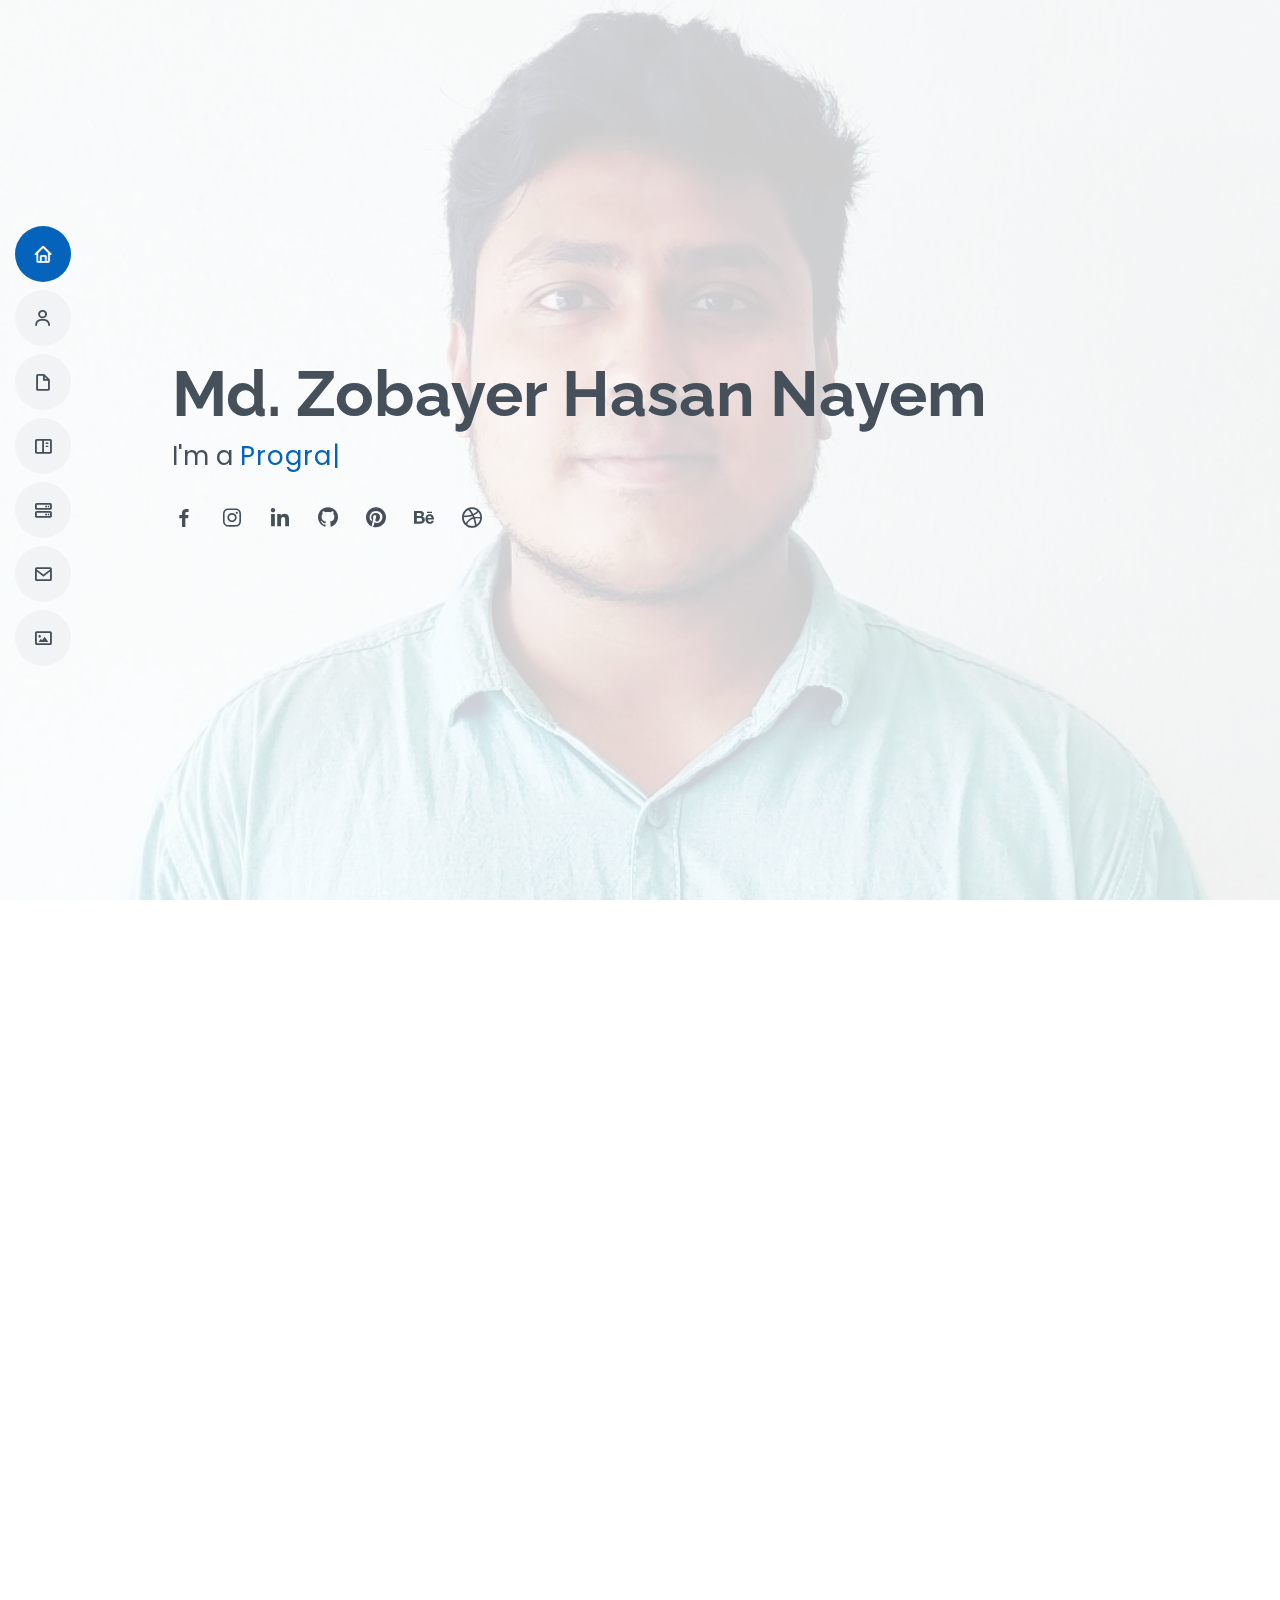
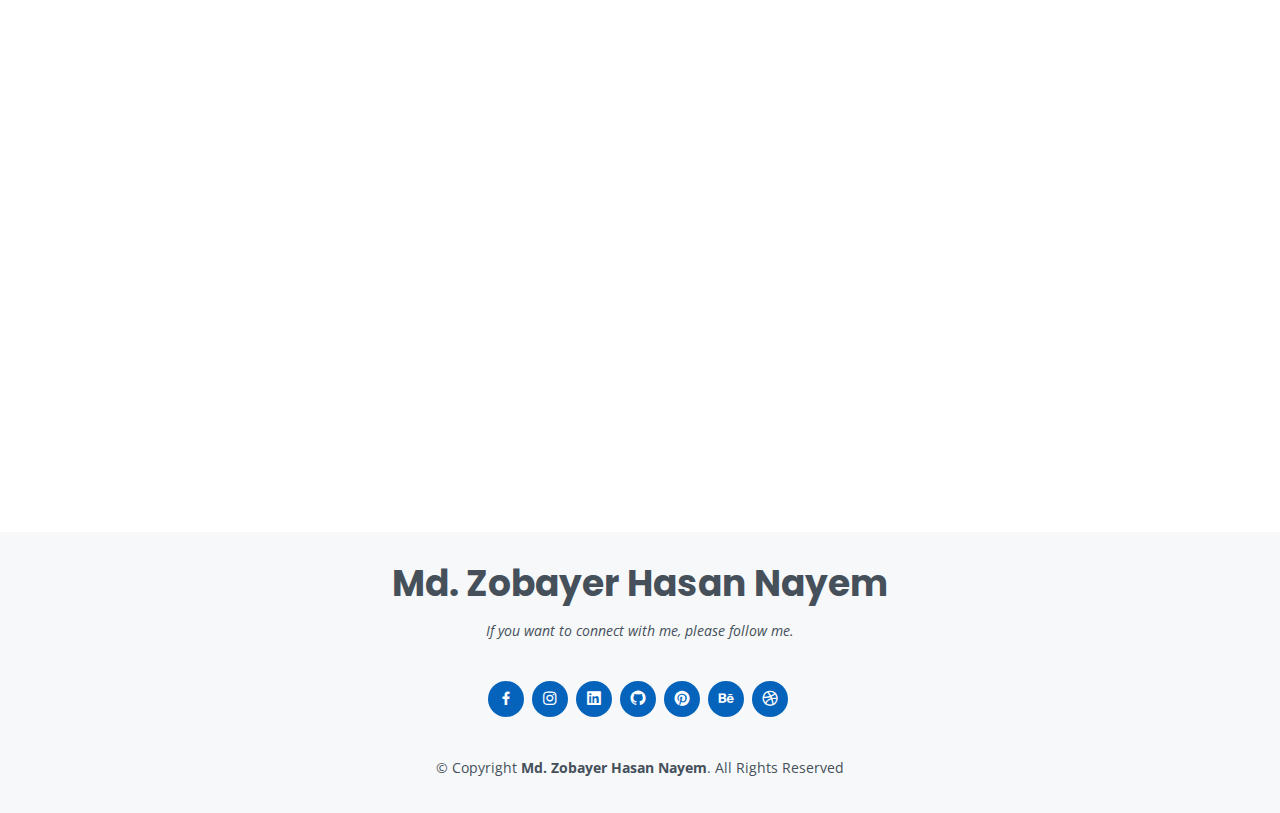
<file: index.html>
<!DOCTYPE html>
<html lang="en">

<head>
  <meta charset="utf-8">
  <meta content="width=device-width, initial-scale=1.0" name="viewport">

  <title>Md. Zobayer Dev</title>
  <meta content="" name="description">
  <meta content="" name="keywords">

  <!-- Favicons -->
  <link href="assets/img/hero-bg.jpg" rel="icon">
  <link href="assets/img/hero-bg.jpg" rel="apple-touch-icon">

  <!-- Google Fonts -->
  <link href="https://fonts.googleapis.com/css?family=Open+Sans:300,300i,400,400i,600,600i,700,700i|Raleway:300,300i,400,400i,500,500i,600,600i,700,700i|Poppins:300,300i,400,400i,500,500i,600,600i,700,700i" rel="stylesheet">

  <!-- Vendor CSS Files -->
  <link href="assets/vendor/aos/aos.css" rel="stylesheet">
  <link href="assets/vendor/bootstrap/css/bootstrap.min.css" rel="stylesheet">
  <link href="assets/vendor/bootstrap-icons/bootstrap-icons.css" rel="stylesheet">
  <link href="assets/vendor/boxicons/css/boxicons.min.css" rel="stylesheet">
  <link href="assets/vendor/glightbox/css/glightbox.min.css" rel="stylesheet">
  <link href="assets/vendor/swiper/swiper-bundle.min.css" rel="stylesheet">

  <!-- Template Main CSS File -->
  <link href="assets/css/style.css" rel="stylesheet">

</head>

<body>

  <!-- ======= Mobile nav toggle button ======= -->
  <!-- <button type="button" class="mobile-nav-toggle d-xl-none"><i class="bi bi-list mobile-nav-toggle"></i></button> -->
  <i class="bi bi-list mobile-nav-toggle d-xl-none"></i>
  <!-- ======= Header ======= -->
  <header id="header" class="d-flex flex-column justify-content-center">

    <nav id="navbar" class="navbar nav-menu">
      <ul>
        <li><a href="#hero" class="nav-link scrollto active"><i class="bx bx-home"></i> <span>Home</span></a></li>
        <li><a href="#about" class="nav-link scrollto"><i class="bx bx-user"></i> <span>About</span></a></li>
        <li><a href="#resume" class="nav-link scrollto"><i class="bx bx-file-blank"></i> <span>Resume</span></a></li>
        <li><a href="#portfolio" class="nav-link scrollto"><i class="bx bx-book-content"></i> <span>Portfolio</span></a></li>
        <li><a href="#services" class="nav-link scrollto"><i class="bx bx-server"></i> <span>Services</span></a></li>
        <li><a href="#contact" class="nav-link scrollto"><i class="bx bx-envelope"></i> <span>Contact</span></a></li>
        <li><a href="gallery.html" class="nav-link scrollto" target="_blank"><i class="bx bx-image"></i> <span>Gallery</span></a></li>
      </ul>
    </nav><!-- .nav-menu -->

  </header><!-- End Header -->

  <!-- ======= Hero Section ======= -->
  <section id="hero" class="d-flex flex-column justify-content-center">
    <div class="container" data-aos="zoom-in" data-aos-delay="100">
      <h1>Md. Zobayer Hasan Nayem</h1>
      <p>I'm a <span class="typed" data-typed-items="Programmer, Developer"></span></p>
      <div class="social-links">
       
        <a href="https://www.facebook.com/zobayerdev" target="_blank" class="facebook"><i class="bx bxl-facebook"></i></a>
        <a href="https://www.instagram.com/zobayerdev/" target="_blank" class="instagram"><i class="bx bxl-instagram"></i></a>
        <a href="https://www.linkedin.com/in/zobayerdev/" target="_blank" class="linkedin"><i class="bx bxl-linkedin"></i></a>
        <a href="https://github.com/zobayerdev" target="_blank" class="github"><i class="bx bxl-github"></i></a>
        <a href="https://www.pinterest.com/zobayerdev/" target="_blank" class="pinterest"><i class="bx bxl-pinterest"></i></a>
        <a href="https://www.behance.net/zobayerdev" target="_blank" class="behance"><i class="bx bxl-behance"></i></a>
        <a href="https://dribbble.com/zobayerdev" target="_blank" class="dribbble"><i class="bx bxl-dribbble"></i></a>
      </div>
    </div>
  </section><!-- End Hero -->

  <main id="main">

    <!-- ======= About Section ======= -->
    <section id="about" class="about">
      <div class="container" data-aos="fade-up">

        <div class="section-title">
          <h2>About</h2>
          <p>I am Md. Zobayer Hasan Nayem is currently studying Computer Science and Technology at Bangladesh University Business and
          Technology.</p>
        </div>

        <div class="row">
          <div class="col-lg-4">
            <img src="assets/img/nayem.jpg" class="img-fluid" alt="">
          </div>
          <div class="col-lg-8 pt-4 pt-lg-0 content">
            <h3>Software Engineer &amp; Developer.</h3>
            <p class="fst-italic">
            
            </p>
            <div class="row">
              <div class="col-lg-6">
                <ul>
                  <li><i class="bi bi-chevron-right"></i> <strong>Birthday:</strong> <span>20 January 2002</span></li>
                  <li><i class="bi bi-chevron-right"></i> <strong>Website:</strong> <span>www.trodev.com</span></li>
                  <li><i class="bi bi-chevron-right"></i> <strong>Phone:</strong> <span>(+88)01615257555 &amp; 01925671797</span></li>
                  <li><i class="bi bi-chevron-right"></i> <strong>City:</strong> <span>Tongi, Gazipur, Bangladesh</span></li>
                </ul>
              </div>
              <div class="col-lg-6">
                <ul>
                  <li><i class="bi bi-chevron-right"></i> <strong>Age:</strong> <span>22</span></li>
                  <li><i class="bi bi-chevron-right"></i> <strong>Degree:</strong> <span>BSc in Computer Scinece And Engineering </span></li>
                  <li><i class="bi bi-chevron-right"></i> <strong>Email:</strong> <span>zobayer.dev@gmail.com</span></li>
                  <li><i class="bi bi-chevron-right"></i> <strong>Freelance:</strong> <span>Available</span></li>
                </ul>
              </div>
            </div>
            <p>
              As a student of life sciences, my ambition is to set my mark as an innovative Computer
              Programmer through the incorporation of my own creativity, innovative ideas, skills
              and personal traits based on my achieved knowledge, effort and education.
            </p>
          </div>
        </div>

      </div>
    </section><!-- End About Section -->

    <!-- ======= Facts Section ======= -->
    <section id="facts" class="facts">
      <div class="container" data-aos="fade-up">

        <div class="section-title">
          <h2>Facts</h2>
          <p>Below are all the projects I have done. You can see how many clients I have.</p>
        </div>

        <div class="row">

          <div class="col-lg-3 col-md-6">
            <div class="count-box">
              <i class="bi bi-emoji-smile"></i>
              <span data-purecounter-start="0" data-purecounter-end="15" data-purecounter-duration="1" class="purecounter"></span>
              <p>Happy Clients</p>
            </div>
          </div>

          <div class="col-lg-3 col-md-6 mt-5 mt-md-0">
            <div class="count-box">
              <i class="bi bi-journal-richtext"></i>
              <span data-purecounter-start="0" data-purecounter-end="15" data-purecounter-duration="1" class="purecounter"></span>
              <p>Projects</p>
            </div>
          </div>

          <div class="col-lg-3 col-md-6 mt-5 mt-lg-0">
            <div class="count-box">
              <i class="bi bi-headset"></i>
              <span data-purecounter-start="0" data-purecounter-end="1463" data-purecounter-duration="1" class="purecounter"></span>
              <p>Hours Of Support</p>
            </div>
          </div>

          <div class="col-lg-3 col-md-6 mt-5 mt-lg-0">
            <div class="count-box">
              <i class="bi bi-award"></i>
              <span data-purecounter-start="0" data-purecounter-end="5" data-purecounter-duration="1" class="purecounter"></span>
              <p>Awards</p>
            </div>
          </div>

        </div>

      </div>
    </section><!-- End Facts Section -->

    <!-- ======= Skills Section ======= -->
    <section id="skills" class="skills section-bg">
      <div class="container" data-aos="fade-up">

        <div class="section-title">
          <h2>Skills</h2>
          <p>I'm working on what I've learned by the programming language. This is the language which I use on the projects.</p>
        </div>

        <div class="row skills-content">

          <div class="col-lg-6">

            <div class="progress">
              <span class="skill">C <i class="val">100%</i></span>
              <div class="progress-bar-wrap">
                <div class="progress-bar" role="progressbar" aria-valuenow="100" aria-valuemin="0" aria-valuemax="100"></div>
              </div>
            </div>

            <div class="progress">
              <span class="skill">C# <i class="val">80%</i></span>
              <div class="progress-bar-wrap">
              <div class="progress-bar" role="progressbar" aria-valuenow="80" aria-valuemin="0" aria-valuemax="100"></div>
              </div>
              </div>

            <div class="progress">
              <span class="skill">Java <i class="val">85%</i></span>
              <div class="progress-bar-wrap">
                <div class="progress-bar" role="progressbar" aria-valuenow="85" aria-valuemin="0" aria-valuemax="100"></div>
              </div>
            </div>

            <div class="progress">
              <span class="skill">Dart <i class="val">65%</i></span>
              <div class="progress-bar-wrap">
                <div class="progress-bar" role="progressbar" aria-valuenow="65" aria-valuemin="0" aria-valuemax="100"></div>
              </div>
            </div>

          </div>

          <div class="col-lg-6">

            <div class="progress">
              <span class="skill">C++ <i class="val">90%</i></span>
              <div class="progress-bar-wrap">
                <div class="progress-bar" role="progressbar" aria-valuenow="80" aria-valuemin="0" aria-valuemax="100"></div>
              </div>
            </div>

            <div class="progress">
              <span class="skill">Laravel <i class="val">50%</i></span>
              <div class="progress-bar-wrap">
                <div class="progress-bar" role="progressbar" aria-valuenow="50" aria-valuemin="0" aria-valuemax="100"></div>
              </div>
            </div>

            <div class="progress">
              <span class="skill">Photoshop <i class="val">90%</i></span>
              <div class="progress-bar-wrap">
                <div class="progress-bar" role="progressbar" aria-valuenow="95" aria-valuemin="0" aria-valuemax="100"></div>
              </div>
            </div>

            <div class="progress">
              <span class="skill">Illustrator <i class="val">90%</i></span>
              <div class="progress-bar-wrap">
              <div class="progress-bar" role="progressbar" aria-valuenow="90" aria-valuemin="0" aria-valuemax="100"></div>
              </div>
            </div>

          </div>

        </div>

      </div>
    </section><!-- End Skills Section -->

    <!-- ======= Resume Section ======= -->
    <section id="resume" class="resume">
      <div class="container" data-aos="fade-up">

        <div class="section-title">
          <h2>Resume</h2>
          <p>I have studied from many places in my educational life, Currently now I am studying in Dhaka.</p>
        </div>

        <div class="row">
          <div class="col-lg-6">
            <h3 class="resume-title">Sumary</h3>
            <div class="resume-item pb-0">
              <h4>Md. Zobayer Hasan Nayem</h4>
              <p><em>I am Md. Zobayer Hasan Nayem is currently studying Computer Science and Technology at Bangladesh University Business and
              Technology. I started an IT firm besides studying.I work with various apps and software. I work on software and apps of
              different companies.</em></p>
              <ul>
                <li>My office information</li>
                <li>Dattapara, House-Building, Tongi, Gazipur-1712, Bangladesh./li>
                <li>(+88) 01615257555</li>
                <li>zobayer.hp3@gmail.com</li>
                <li>zobayer.dev@gmail.com</li>
              </ul>
            </div>

            <h3 class="resume-title">Education</h3>
            <div class="resume-item">
              <h4>Becholor of Computer Science and Engineering</h4>
              <h5>2020 - Present</h5>
              <p><em>Bangladesh University of Business and Technology, Rupnagar, Mirpur-02, Bangladesh</em></p>
              <p>I am Md. Zobayer Hasan Nayem is currently studying Computer Science and Technology at Bangladesh University Business and
              Technology. I started an IT firm besides studying. It's name is Trodev.</p>
            </div>

            <div class="resume-item">
              <h4>Higher Secondery Certificate (HSC)</h4>
              <h5>2017 - 2019</h5>
              <p><em>Bangladesh Airforce Shaheen Collage Kurmitola, Dhaka Cantonment, Bangladesh</em></p>
              <p>I have completed my HSC from Bangladesh Air-Force Shaheen College Kurmitola, Dhaka Cantonment, Bangladesh.</p>
            </div>
            <div class="resume-item">
              <h4>Secondery School Certificate (SSC)</h4>
              <h5>2016 - 2017</h5>
              <p><em>Ispahani High School, Keranigonj, Dhaka, Bangladesh</em></p>
              <p>I have completed my SSC from Ispahani High School, Keranigonj, Dhaka, Bangladesh.</p>
            </div>
          </div>
          <div class="col-lg-6">
            <h3 class="resume-title">Professional Experience</h3>
            <div class="resume-item">
              <h4>Software Engineer of Trodev</h4>
              <h5>2020 - Present</h5>
              <p><em>I have had the opportunity to do many things in my study life. </em></p>
              <ul>
                <li>I worked in an IT firm from 2020-2021.</li>
                <li>I also had the opportunity to learn work on the Apps Development Project, run by Genex Software. </li>
                <li>I have the opportunity to work on various app development projects.</li>
                <li>I basically work on software and apps as per client's instructions and According to their needs.</li>
                <li>I also have experience working on group projects.</li>
              </ul>
            </div>
            <!-- <div class="resume-item">
              <h4>Graphic design specialist</h4>
              <h5>2017 - 2018</h5>
              <p><em>Stepping Stone Advertising, New York, NY</em></p>
              <ul>
                <li>Developed numerous marketing programs (logos, brochures,infographics, presentations, and advertisements).</li>
                <li>Managed up to 5 projects or tasks at a given time while under pressure</li>
                <li>Recommended and consulted with clients on the most appropriate graphic design</li>
                <li>Created 4+ design presentations and proposals a month for clients and account managers</li>
              </ul>
            </div> -->
          </div>
        </div>

      </div>
    </section><!-- End Resume Section -->

    <!-- ======= Portfolio Section ======= -->
    <section id="portfolio" class="portfolio section-bg">
      <div class="container" data-aos="fade-up">

        <div class="section-title">
          <h2>Portfolio</h2>
          <p>Here are the links to all the projects I have worked on. You can easily view and download them if you want. If you run
          into any problems using these apps or software, please let me know. Thanks.</p>
        </div>

        <div class="row">
          <div class="col-lg-12 d-flex justify-content-center" data-aos="fade-up" data-aos-delay="100">
            <ul id="portfolio-flters">
              <li data-filter="*" class="filter-active">All</li>
              <li data-filter=".filter-app">App</li>
              <li data-filter=".filter-card">Software</li>
              <li data-filter=".filter-web">Web</li>
            </ul>
          </div>
        </div>

        <div class="row portfolio-container" data-aos="fade-up" data-aos-delay="200">

          <div class="col-lg-4 col-md-6 portfolio-item filter-app">
            <div class="portfolio-wrap">
              <img src="assets/img/portfolio/ds.png" class="img-fluid" alt="https://play.google.com/store/apps/details?id=com.hpsoft.madrashauser">
              <div class="portfolio-info">
                <h4>দারুস সুন্নাহ</h4>
                <p>App</p>
                <div class="portfolio-links">
                  <a href="assets/img/portfolio/portfolio-1.jpg" data-gallery="portfolioGallery" class="portfolio-lightbox" title="App 1"><i class="bx bx-plus"></i></a>
                  <!-- <a href="portfolio-details _Copy.html" class="portfolio-details-lightbox" data-glightbox="type: external"
                    title="Portfolio Details"><i class="bx bx-link"></i></a> -->
                    <a href="https://play.google.com/store/apps/details?id=com.hpsoft.madrashauser" " class="github"><i class="bx bxl-play-store"></i></a>
                    
                </div>
              </div>
            </div>
          </div>

          <!-- ################################################################################### -->
          <!-- eita web er 3 no -->
          <div class="col-lg-4 col-md-6 portfolio-item filter-web">
            <div class="portfolio-wrap">
              <img src="assets/img/portfolio/software-3.png" class="img-fluid" alt="">
              <div class="portfolio-info">
                <h4>Web 3</h4>
                <p>Web</p>
                <div class="portfolio-links">
                  <a href="assets/img/portfolio/software-3.png" data-gallery="portfolioGallery" class="portfolio-lightbox" title="Web 3"><i class="bx bx-plus"></i></a>
                  <a href="https://play.google.com/store/apps/details?id=com.hpsoft.madrashauser" " class=" github"><i
                      class="bx bxl-play-store"></i></a>
                </div>
              </div>
            </div>
          </div>

          <!-- eita apps-2 er jonno -->
          <div class="col-lg-4 col-md-6 portfolio-item filter-app">
            <div class="portfolio-wrap">
              <img src="assets/img/portfolio/ahd.png" class="img-fluid" alt="https://play.google.com/store/apps/details?id=com.trodev.attaqwa">
              <div class="portfolio-info">
                <h4>Admission Help Desk</h4>
                <p>App</p>
                <div class="portfolio-links">
                  <a href="assets/img/portfolio/ahd.png" data-gallery="portfolioGallery" class="portfolio-lightbox" title="App 2"><i class="bx bx-plus"></i></a>
                  <a href="https://play.google.com/store/apps/details?id=com.trodev.attaqwa" " class=" github"><i class="bx bxl-play-store"></i></a>
                </div>
              </div>
            </div>
          </div>

          <div class="col-lg-4 col-md-6 portfolio-item filter-card">
            <div class="portfolio-wrap">
              <img src="assets/img/portfolio/software-2.png" class="img-fluid" alt="">
              <div class="portfolio-info">
                <h4>Blood Donation Management Software</h4>
                <p>Software</p>
                <div class="portfolio-links">
                  <a href="assets/img/portfolio/software-2.png" data-gallery="portfolioGallery" class="portfolio-lightbox" title="Card 2"><i class="bx bx-plus"></i></a>
                  <a href="https://github.com/zobayerdev/Blood-Donation-Management" " class=" github"><i
                      class="bx bxl-github"></i></a>
                </div>
              </div>
            </div>
          </div>

          <div class="col-lg-4 col-md-6 portfolio-item filter-web">
            <div class="portfolio-wrap">
              <img src="assets/img/portfolio/software-3.png" class="img-fluid" alt="">
              <div class="portfolio-info">
                <h4>Web 2</h4>
                <p>Web</p>
                <div class="portfolio-links">
                  <a href="assets/img/portfolio/software-3.png" data-gallery="portfolioGallery" class="portfolio-lightbox" title="Web 2"><i class="bx bx-plus"></i></a>
                  <a href="portfolio-details.html" class="portfolio-details-lightbox" data-glightbox="type: external" title="Portfolio Details"><i class="bx bx-link"></i></a>
                </div>
              </div>
            </div>
          </div>

          <div class="col-lg-4 col-md-6 portfolio-item filter-app">
            <div class="portfolio-wrap">
              <img src="assets/img/portfolio/app_3.png" class="img-fluid" alt="">
              <div class="portfolio-info">
                <h4>Madrasha AT Taqwa</h4>
                <p>App</p>
                <div class="portfolio-links">
                  <a href="assets/img/portfolio/app_3.png" data-gallery="portfolioGallery" class="portfolio-lightbox" title="App 3"><i class="bx bx-plus"></i></a>
                  <a href="https://play.google.com/store/apps/details?id=com.trodev.attaqwa" class="portfolio-details-lightbox" data-glightbox="type: external" title="Portfolio Details"><i class="bx bxl-play-store"></i></a>
                </div>
              </div>
            </div>
          </div>

          <div class="col-lg-4 col-md-6 portfolio-item filter-card">
            <div class="portfolio-wrap">
              <img src="assets/img/portfolio/software-1.png" class="img-fluid" alt="">
              <div class="portfolio-info">
                <h4>ATM Management System Software</h4>
                <p>Software</p>
                <div class="portfolio-links">
                  <a href="assets/img/portfolio/software-1.png" data-gallery="portfolioGallery" class="portfolio-lightbox" title="Card 1"><i class="bx bx-plus"></i></a>
                  <a href="https://github.com/zobayerdev/ATM_Management_System" class="portfolio-details-lightbox" data-glightbox="type: external" title="Portfolio Details"><i class="bx bxl-github"></i></a>
                </div>
              </div>
            </div>
          </div>

          <div class="col-lg-4 col-md-6 portfolio-item filter-card">
            <div class="portfolio-wrap">
              <img src="assets/img/portfolio/software-3.png" class="img-fluid" alt="">
              <div class="portfolio-info">
                <h4>Accounting Software</h4>
                <p>Software</p>
                <div class="portfolio-links">
                  <a href="assets/img/portfolio/software-3.png" data-gallery="portfolioGallery" class="portfolio-lightbox" title="Card 3"><i class="bx bx-plus"></i></a>
                  <a href="portfolio-details.html" class="portfolio-details-lightbox" data-glightbox="type: external" title="Portfolio Details"><i class="bx bx-link"></i></a>
                </div>
              </div>
            </div>
          </div>

          <div class="col-lg-4 col-md-6 portfolio-item filter-web">
            <div class="portfolio-wrap">
              <img src="assets/img/portfolio/software-3.png" class="img-fluid" alt="">
              <div class="portfolio-info">
                <h4>Web 3</h4>
                <p>Web</p>
                <div class="portfolio-links">
                  <a href="assets/img/portfolio/software-3.png" data-gallery="portfolioGallery" class="portfolio-lightbox" title="Web 3"><i class="bx bx-plus"></i></a>
                  <a href="portfolio-details.html" class="portfolio-details-lightbox" data-glightbox="type: external" title="Portfolio Details"><i class="bx bx-link"></i></a>
                </div>
              </div>
            </div>
          </div>

        </div>

      </div>
    </section><!-- End Portfolio Section -->

    <!-- ======= Services Section ======= -->
    <section id="services" class="services">
      <div class="container" data-aos="fade-up">

        <div class="section-title">
          <h2>My Service</h2>
          <p>I gave samples and descriptions of all the sectors in which I work.</p>
        </div>

        <div class="row">

          <div class="col-lg-4 col-md-6 d-flex align-items-stretch" data-aos="zoom-in" data-aos-delay="100">
            <div class="icon-box iconbox-blue">
              <div class="icon">
                <svg width="100" height="100" viewBox="0 0 600 600" xmlns="http://www.w3.org/2000/svg">
                  <path stroke="none" stroke-width="0" fill="#f5f5f5" d="M300,521.0016835830174C376.1290562159157,517.8887921683347,466.0731472004068,529.7835943286574,510.70327084640275,468.03025145048787C554.3714126377745,407.6079735673963,508.03601936045806,328.9844924480964,491.2728898941984,256.3432110539036C474.5976632858925,184.082847569629,479.9380746630129,96.60480741107993,416.23090153303,58.64404602377083C348.86323505073057,18.502131276798302,261.93793281208167,40.57373210992963,193.5410806939664,78.93577620505333C130.42746243093433,114.334589627462,98.30271207620316,179.96522072025542,76.75703585869454,249.04625023123273C51.97151888228291,328.5150500222984,13.704378332031375,421.85034740162234,66.52175969318436,486.19268352777647C119.04800174914682,550.1803526380478,217.28368757567262,524.383925680826,300,521.0016835830174"></path>
                </svg>
                <i class="bx bxl-android"></i>
              </div>
              <h4><a href="https://play.google.com/store/apps/dev?id=6580660399707616800">All Application</a></h4>
              <p>I am currently doing many types of projects in Android and I have a lot of clients whose projects I do. You can see my
              project in the workplace section. You can also see my works in the Google Play Store by clicking here.</p>
            </div>
          </div>

          <div class="col-lg-4 col-md-6 d-flex align-items-stretch mt-4 mt-md-0" data-aos="zoom-in" data-aos-delay="200">
            <div class="icon-box iconbox-orange ">
              <div class="icon">
                <svg width="100" height="100" viewBox="0 0 600 600" xmlns="http://www.w3.org/2000/svg">
                  <path stroke="none" stroke-width="0" fill="#f5f5f5" d="M300,582.0697525312426C382.5290701553225,586.8405444964366,449.9789794690241,525.3245884688669,502.5850820975895,461.55621195738473C556.606425686781,396.0723002908107,615.8543463187945,314.28637112970534,586.6730223649479,234.56875336149918C558.9533121215079,158.8439757836574,454.9685369536778,164.00468322053177,381.49747125262974,130.76875717737553C312.15926192815925,99.40240125094834,248.97055460311594,18.661163978235184,179.8680185752513,50.54337015887873C110.5421016452524,82.52863877960104,119.82277516462835,180.83849132639028,109.12597500060166,256.43424936330496C100.08760227029461,320.3096726198365,92.17705696193138,384.0621239912766,124.79988738764834,439.7174275375508C164.83382741302287,508.01625554203684,220.96474134820875,577.5009287672846,300,582.0697525312426"></path>
                </svg>
                <i class="bx bx-desktop"></i>
              </div>
              <h4><a href="https://github.com/zobayerdev/Banking_Management_System_Software" target="_blank">Software All</a></h4>
              <p>I am currently learning and doing software work. In a few days I will come up with different software. Which will be
              used by people in their daily work.</p>
            </div>
          </div>

          <div class="col-lg-4 col-md-6 d-flex align-items-stretch mt-4 mt-lg-0" data-aos="zoom-in" data-aos-delay="300">
            <div class="icon-box iconbox-pink">
              <div class="icon">
                <svg width="100" height="100" viewBox="0 0 600 600" xmlns="http://www.w3.org/2000/svg">
                  <path stroke="none" stroke-width="0" fill="#f5f5f5" d="M300,541.5067337569781C382.14930387511276,545.0595476570109,479.8736841581634,548.3450877840088,526.4010558755058,480.5488172755941C571.5218469581645,414.80211281144784,517.5187510058486,332.0715597781072,496.52539010469104,255.14436215662573C477.37192572678356,184.95920475031193,473.57363656557914,105.61284051026155,413.0603344069578,65.22779650032875C343.27470386102294,18.654635553484475,251.2091493199835,5.337323636656869,175.0934190732945,40.62881213300186C97.87086631185822,76.43348514350839,51.98124368387456,156.15599469081315,36.44837278890362,239.84606092416172C21.716077023791087,319.22268207091537,43.775223500013084,401.1760424656574,96.891909868211,461.97329694683043C147.22146801428983,519.5804099606455,223.5754009179313,538.201503339737,300,541.5067337569781"></path>
                </svg>
                <i class="bx bxl-github"></i>
              </div>
              <h4><a href="https://github.com/zobayerdev">GitHub</a></h4>
              <p>I have this kind of work that I do.If you want to see that you can see.</p>
            </div>
          </div>

          <div class="col-lg-4 col-md-6 d-flex align-items-stretch mt-4" data-aos="zoom-in" data-aos-delay="100">
            <div class="icon-box iconbox-yellow">
              <div class="icon">
                <svg width="100" height="100" viewBox="0 0 600 600" xmlns="http://www.w3.org/2000/svg">
                  <path stroke="none" stroke-width="0" fill="#f5f5f5" d="M300,503.46388370962813C374.79870501325706,506.71871716319447,464.8034551963731,527.1746412648533,510.4981551193396,467.86667711651364C555.9287308511215,408.9015244558933,512.6030010748507,327.5744911775523,490.211057578863,256.5855673507754C471.097692560561,195.9906835881958,447.69079081568157,138.11976852964426,395.19560036434837,102.3242989838813C329.3053358748298,57.3949838291264,248.02791733380457,8.279543830951368,175.87071277845988,42.242879143198664C103.41431057327972,76.34704239035025,93.79494320519305,170.9812938413882,81.28167332365135,250.07896920659033C70.17666984294237,320.27484674793965,64.84698225790005,396.69656628748305,111.28512138212992,450.4950937839243C156.20124167950087,502.5303643271138,231.32542653798444,500.4755392045468,300,503.46388370962813"></path>
                </svg>
                <i class="bx bx-edit"></i>
              </div>
              <h4><a href="https://dribbble.com/zobayerdev" target="_blank">UI/UX Design</a></h4>
              <p>I usually make design to make my project look beautiful. As a result, a beauty emerges inside the work.</p>
            </div>
          </div>

          <!-- <div class="col-lg-4 col-md-6 d-flex align-items-stretch mt-4" data-aos="zoom-in" data-aos-delay="200">
            <div class="icon-box iconbox-red">
              <div class="icon">
                <svg width="100" height="100" viewBox="0 0 600 600" xmlns="http://www.w3.org/2000/svg">
                  <path stroke="none" stroke-width="0" fill="#f5f5f5" d="M300,532.3542879108572C369.38199826031484,532.3153073249985,429.10787420159085,491.63046689027357,474.5244479745417,439.17860296908856C522.8885846962883,383.3225815378663,569.1668002868075,314.3205725914397,550.7432151929288,242.7694973846089C532.6665558377875,172.5657663291529,456.2379748765914,142.6223662098291,390.3689995646985,112.34683881706744C326.66090330228417,83.06452184765237,258.84405631176094,53.51806209861945,193.32584062364296,78.48882559362697C121.61183558270385,105.82097193414197,62.805066853699245,167.19869350419734,48.57481801355237,242.6138429142374C34.843463184063346,315.3850353017275,76.69343916112496,383.4422959591041,125.22947124332185,439.3748458443577C170.7312796277747,491.8107796887764,230.57421082200815,532.3932930995766,300,532.3542879108572"></path>
                </svg>
                <i class="bx bx-slideshow"></i>
              </div>
              <h4><a href="">Dele Cardo</a></h4>
              <p>Quis consequatur saepe eligendi voluptatem consequatur dolor consequuntur</p>
            </div>
          </div>

          <div class="col-lg-4 col-md-6 d-flex align-items-stretch mt-4" data-aos="zoom-in" data-aos-delay="300">
            <div class="icon-box iconbox-teal">
              <div class="icon">
                <svg width="100" height="100" viewBox="0 0 600 600" xmlns="http://www.w3.org/2000/svg">
                  <path stroke="none" stroke-width="0" fill="#f5f5f5" d="M300,566.797414625762C385.7384707136149,576.1784315230908,478.7894351017131,552.8928747891023,531.9192734346935,484.94944893311C584.6109503024035,417.5663521118492,582.489472248146,322.67544863468447,553.9536738515405,242.03673114598146C529.1557734026468,171.96086150256528,465.24506316201064,127.66468636344209,395.9583748389544,100.7403814666027C334.2173773831606,76.7482773500951,269.4350130405921,84.62216499799875,207.1952322260088,107.2889140133804C132.92018162631612,134.33871894543012,41.79353780512637,160.00259165414826,22.644507872594943,236.69541883565114C3.319112789854554,314.0945973066697,72.72355303640163,379.243833228382,124.04198916343866,440.3218312028393C172.9286146004772,498.5055451809895,224.45579914871206,558.5317968840102,300,566.797414625762"></path>
                </svg>
                <i class="bx bx-arch"></i>
              </div>
              <h4><a href="">Divera Don</a></h4>
              <p>Modi nostrum vel laborum. Porro fugit error sit minus sapiente sit aspernatur</p>
            </div>
          </div> -->

        </div>

      </div>
    </section><!-- End Services Section -->

    <!-- ======= Testimonials Section ======= -->
    <section id="testimonials" class="testimonials section-bg">
      <div class="container" data-aos="fade-up">

        <div class="section-title">
          <h2>Testimonials</h2>
        </div>

        <div class="testimonials-slider swiper" data-aos="fade-up" data-aos-delay="100">
          <div class="swiper-wrapper">
            <div class="swiper-slide">
              <div class="testimonial-item">
                <img src="assets/img/testimonials/sujon.jpg" class="testimonial-img" alt="">
                <h3>Al Imran Sujon</h3>
                <h4>Founder of Insoul-IT</h4>
                <p>
                  <i class="bx bxs-quote-alt-left quote-icon-left"></i>
                This developer has done the whole work of one of my projects very quickly.He is very nice and carefull man.
                  <i class="bx bxs-quote-alt-right quote-icon-right"></i>
                </p>
              </div>
            </div><!-- End testimonial item -->

            <div class="swiper-slide">
              <div class="testimonial-item">
                <img src="assets/img/testimonials/wadud_vai.png" class="testimonial-img" alt="">
                <h3>Wadud</h3>
                <h4>Project Manager of Genex Software Limited</h4>
                <p>
                  <i class="bx bxs-quote-alt-left quote-icon-left"></i>
                  This developer has done the whole work of one of my projects very quickly.
                  <i class="bx bxs-quote-alt-right quote-icon-right"></i>
                </p>
              </div>
            </div><!-- End testimonial item -->

            <div class="swiper-slide">
              <div class="testimonial-item">
                <img src="assets/img/testimonials/dstqm.jpg" class="testimonial-img" alt="">
                <h3>Abdullah</h3>
                <h4>Founder of Darus Sunnah Tahfijul Quran Madrasha</h4>
                <p>
                  <i class="bx bxs-quote-alt-left quote-icon-left"></i>
                  He made my madrasa apps. In a very short time he made me adapt the madrasa apps. As a result, I am able to do all the
                  work of my madrasa very easily.
                  <i class="bx bxs-quote-alt-right quote-icon-right"></i>
                </p>
              </div>
            </div><!-- End testimonial item -->

            <div class="swiper-slide">
              <div class="testimonial-item">
                <img src="assets/img/testimonials/taqwa.png" class="testimonial-img" alt="">
                <h3>Robiul Islam</h3>
                <h4>Founder of Jesi, Italia</h4>
                <p>
                  <i class="bx bxs-quote-alt-left quote-icon-left"></i>
                  He made apps to keep track of my madrasa and my business. In a very short time he adapted the madrasa apps to me. As a
                  result, I am able to do all the work of my madrasa very easily.
                  He also delivered my work in a very short time.
                  <i class="bx bxs-quote-alt-right quote-icon-right"></i>
                </p>
              </div>
            </div><!-- End testimonial item -->

          </div>
          <div class="swiper-pagination"></div>
        </div>

      </div>
    </section><!-- End Testimonials Section -->

    <!-- ======= Contact Section ======= -->
    <section id="contact" class="contact">
      <div class="container" data-aos="fade-up">

        <div class="section-title">
          <h2>Contact</h2>
        </div>

        <div class="row mt-1">

          <div class="col-lg-4">
            <div class="info">
              <div class="address">
                <i class="bi bi-geo-alt"></i>
                <h4>Location:</h4>
                <p>House no- 31/1, Level-4, Maizuddin Ahemed Road, Islampur, Dattopara-1712, Tongi(1230), Gazipur(1700), Tongi-Gazipur.</p>
              </div>

              <div class="email">
                <i class="bi bi-envelope"></i>
                <h4>Email:</h4>
                <p>zobayer.dev@gmail.com <br>zobayer.hp3@gmail.com</p>
              </div>

              <div class="phone">
                <i class="bi bi-phone"></i>
                <h4>Call:</h4>
                <p>(+88)01615257555<br>(+88)01925671797</p>
              </div>

            </div>
          </div>
        </div>

      </div>
    </section>

  </main><!-- End #main -->

  <!-- ======= Footer ======= -->
  <footer id="footer">
    <div class="container">
      <h3>Md. Zobayer Hasan Nayem</h3>
      <p>If you want to connect with me, please follow me.</p>
    
      <div class="social-links">
        <a href="https://www.facebook.com/zobayerdev" target="_blank" class="facebook"><i class="bx bxl-facebook"></i></a>
        <a href="https://www.instagram.com/zobayerdev/" target="_blank" class="instagram"><i class="bx bxl-instagram"></i></a>
        <a href="https://www.linkedin.com/in/zobayerdev/" target="_blank" class="google-plus"><i class="bx bxl-linkedin-square"></i></a>
        <a href="https://github.com/zobayerdev" target="_blank" class="linkedin"><i class="bx bxl-github"></i></a>
        <a href="https://www.pinterest.com/zobayerdev/" target="_blank" class="pinterest"><i class="bx bxl-pinterest"></i></a>
        <a href="https://www.behance.net/zobayerdev" target="_blank" class="behance"><i class="bx bxl-behance"></i></a>
        <a href="https://dribbble.com/zobayerdev" target="_blank" class="dribbble"><i class="bx bxl-dribbble"></i></a>
      </div>
      <div class="copyright">
        &copy; Copyright <strong><span>Md. Zobayer Hasan Nayem</span></strong>. All Rights Reserved
      </div>
      <div class="credits">
      </div>
    </div>
  </footer><!-- End Footer -->

  <div id="preloader"></div>
  <a href="#" class="back-to-top d-flex align-items-center justify-content-center"><i class="bi bi-arrow-up-short"></i></a>

  <!-- Vendor JS Files -->
  <script src="assets/vendor/purecounter/purecounter.js"></script>
  <script src="assets/vendor/aos/aos.js"></script>
  <script src="assets/vendor/bootstrap/js/bootstrap.bundle.min.js"></script>
  <script src="assets/vendor/glightbox/js/glightbox.min.js"></script>
  <script src="assets/vendor/isotope-layout/isotope.pkgd.min.js"></script>
  <script src="assets/vendor/swiper/swiper-bundle.min.js"></script>
  <script src="assets/vendor/typed.js/typed.min.js"></script>
  <script src="assets/vendor/waypoints/noframework.waypoints.js"></script>
  <script src="assets/vendor/php-email-form/validate.js"></script>

  <!-- Template Main JS File -->
  <script src="assets/js/main.js"></script>

</body>

</html>
</file>
<file: assets/css/style.css>
/**
* Template Name: MyResume - v4.7.0
* Template URL: https://bootstrapmade.com/free-html-bootstrap-template-my-resume/
* Author: BootstrapMade.com
* License: https://bootstrapmade.com/license/
*/

/*--------------------------------------------------------------
# General
--------------------------------------------------------------*/
body {
  font-family: "Open Sans", sans-serif;
  color: #272829;
}

a {
  color: #0563bb;
  text-decoration: none;
}

a:hover {
  color: #067ded;
  text-decoration: none;
}

h1, h2, h3, h4, h5, h6 {
  font-family: "Raleway", sans-serif;
}

/*--------------------------------------------------------------
# Back to top button
--------------------------------------------------------------*/
.back-to-top {
  position: fixed;
  visibility: hidden;
  opacity: 0;
  right: 15px;
  bottom: 15px;
  z-index: 996;
  background: #0563bb;
  width: 40px;
  height: 40px;
  border-radius: 50px;
  transition: all 0.4s;
}
.back-to-top i {
  font-size: 28px;
  color: #fff;
  line-height: 0;
}
.back-to-top:hover {
  background: #0678e3;
  color: #fff;
}
.back-to-top.active {
  visibility: visible;
  opacity: 1;
}

/*--------------------------------------------------------------
# Preloader
--------------------------------------------------------------*/
#preloader {
  position: fixed;
  top: 0;
  left: 0;
  right: 0;
  bottom: 0;
  z-index: 9999;
  overflow: hidden;
  background: #fff;
}

#preloader:before {
  content: "";
  position: fixed;
  top: calc(50% - 30px);
  left: calc(50% - 30px);
  border: 6px solid #0563bb;
  border-top-color: #fff;
  border-bottom-color: #fff;
  border-radius: 50%;
  width: 60px;
  height: 60px;
  -webkit-animation: animate-preloader 1s linear infinite;
  animation: animate-preloader 1s linear infinite;
}

@-webkit-keyframes animate-preloader {
  0% {
    transform: rotate(0deg);
  }
  100% {
    transform: rotate(360deg);
  }
}

@keyframes animate-preloader {
  0% {
    transform: rotate(0deg);
  }
  100% {
    transform: rotate(360deg);
  }
}
/*--------------------------------------------------------------
# Disable aos animation delay on mobile devices
--------------------------------------------------------------*/
@media screen and (max-width: 768px) {
  [data-aos-delay] {
    transition-delay: 0 !important;
  }
}
/*--------------------------------------------------------------
# Header
--------------------------------------------------------------*/
#header {
  position: fixed;
  top: 0;
  left: 0;
  bottom: 0;
  z-index: 9997;
  transition: all 0.5s;
  padding: 15px;
  overflow-y: auto;
}
@media (max-width: 992px) {
  #header {
    width: 300px;
    background: #fff;
    border-right: 1px solid #e6e9ec;
    left: -300px;
  }
}

@media (min-width: 992px) {
  #main {
    margin-left: 100px;
  }
}
/*--------------------------------------------------------------
# Navigation Menu
--------------------------------------------------------------*/
/**
* Desktop Navigation 
*/
.nav-menu {
  padding: 0;
  display: block;
}
.nav-menu * {
  margin: 0;
  padding: 0;
  list-style: none;
}
.nav-menu > ul > li {
  position: relative;
  white-space: nowrap;
}
.nav-menu a, .nav-menu a:focus {
  display: flex;
  align-items: center;
  color: #45505b;
  padding: 10px 18px;
  margin-bottom: 8px;
  transition: 0.3s;
  font-size: 15px;
  border-radius: 50px;
  background: #f2f3f5;
  height: 56px;
  width: 100%;
  overflow: hidden;
  transition: 0.3s;
}
.nav-menu a i, .nav-menu a:focus i {
  font-size: 20px;
}
.nav-menu a span, .nav-menu a:focus span {
  padding: 0 5px 0 7px;
  color: #45505b;
}
@media (min-width: 992px) {
  .nav-menu a, .nav-menu a:focus {
    width: 56px;
  }
  .nav-menu a span, .nav-menu a:focus span {
    display: none;
    color: #fff;
  }
}
.nav-menu a:hover, .nav-menu .active, .nav-menu .active:focus, .nav-menu li:hover > a {
  color: #fff;
  background: #0563bb;
}
.nav-menu a:hover span, .nav-menu .active span, .nav-menu .active:focus span, .nav-menu li:hover > a span {
  color: #fff;
}
.nav-menu a:hover, .nav-menu li:hover > a {
  width: 100%;
  color: #fff;
}
.nav-menu a:hover span, .nav-menu li:hover > a span {
  display: block;
}

/**
* Mobile Navigation 
*/
.mobile-nav-toggle {
  position: fixed;
  right: 10px;
  top: 10px;
  z-index: 9998;
  border: 0;
  background: none;
  font-size: 28px;
  transition: all 0.4s;
  outline: none !important;
  line-height: 0;
  cursor: pointer;
  border-radius: 50px;
  padding: 5px;
}
.mobile-nav-toggle i {
  color: #45505b;
}

.mobile-nav-active {
  overflow: hidden;
}
.mobile-nav-active #header {
  left: 0;
}
.mobile-nav-active .mobile-nav-toggle {
  color: #fff;
  background-color: #0563bb;
}

/*--------------------------------------------------------------
# Hero Section
--------------------------------------------------------------*/
#hero {
  width: 100%;
  height: 100vh;
  background: url("../img/hero-bg.jpg") top right no-repeat;
  background-size: cover;
  position: relative;
}
@media (min-width: 992px) {
  #hero {
    padding-left: 160px;
  }
}
#hero:before {
  content: "";
  background: rgba(255, 255, 255, 0.8);
  position: absolute;
  bottom: 0;
  top: 0;
  left: 0;
  right: 0;
}
#hero h1 {
  margin: 0;
  font-size: 64px;
  font-weight: 700;
  line-height: 56px;
  color: #45505b;
}
#hero p {
  color: #45505b;
  margin: 15px 0 0 0;
  font-size: 26px;
  font-family: "Poppins", sans-serif;
}
#hero p span {
  color: #0563bb;
  letter-spacing: 1px;
}
#hero .social-links {
  margin-top: 30px;
}
#hero .social-links a {
  font-size: 24px;
  display: inline-block;
  color: #45505b;
  line-height: 1;
  margin-right: 20px;
  transition: 0.3s;
}
#hero .social-links a:hover {
  color: #0563bb;
}
@media (max-width: 992px) {
  #hero {
    text-align: center;
  }
  #hero h1 {
    font-size: 32px;
    line-height: 36px;
  }
  #hero p {
    margin-top: 10px;
    font-size: 20px;
    line-height: 24px;
  }
}

/*--------------------------------------------------------------
# Sections General
--------------------------------------------------------------*/
section {
  padding: 60px 0;
  overflow: hidden;
}

.section-title {
  text-align: center;
  padding-bottom: 30px;
}
.section-title h2 {
  font-size: 32px;
  font-weight: bold;
  text-transform: uppercase;
  margin-bottom: 20px;
  padding-bottom: 20px;
  position: relative;
  color: #45505b;
}
.section-title h2::before {
  content: "";
  position: absolute;
  display: block;
  width: 120px;
  height: 1px;
  background: #ddd;
  bottom: 1px;
  left: calc(50% - 60px);
}
.section-title h2::after {
  content: "";
  position: absolute;
  display: block;
  width: 40px;
  height: 3px;
  background: #0563bb;
  bottom: 0;
  left: calc(50% - 20px);
}
.section-title p {
  margin-bottom: 0;
}

/*--------------------------------------------------------------
# About
--------------------------------------------------------------*/
.about .content h3 {
  font-weight: 700;
  font-size: 26px;
  color: #728394;
}
.about .content ul {
  list-style: none;
  padding: 0;
}
.about .content ul li {
  margin-bottom: 20px;
  display: flex;
  align-items: center;
}
.about .content ul strong {
  margin-right: 10px;
}
.about .content ul i {
  font-size: 16px;
  margin-right: 5px;
  color: #0563bb;
  line-height: 0;
}
.about .content p:last-child {
  margin-bottom: 0;
}

/*--------------------------------------------------------------
# Facts
--------------------------------------------------------------*/
.facts .count-box {
  padding: 30px 30px 25px 30px;
  margin-top: 30px;
  width: 100%;
  position: relative;
  text-align: center;
  background: #fff;
}
.facts .count-box i {
  position: absolute;
  top: -25px;
  left: 50%;
  transform: translateX(-50%);
  font-size: 24px;
  background: #0563bb;
  color: #fff;
  border-radius: 50px;
  display: inline-flex;
  align-items: center;
  justify-content: center;
  width: 48px;
  height: 48px;
}
.facts .count-box span {
  font-size: 36px;
  display: block;
  font-weight: 600;
  color: #011426;
}
.facts .count-box p {
  padding: 0;
  margin: 0;
  font-family: "Raleway", sans-serif;
  font-size: 14px;
}

/*--------------------------------------------------------------
# Akills
--------------------------------------------------------------*/
.skills .progress {
  height: 60px;
  display: block;
  background: none;
  border-radius: 0;
}
.skills .progress .skill {
  padding: 10px 0;
  margin: 0;
  text-transform: uppercase;
  display: block;
  font-weight: 600;
  font-family: "Poppins", sans-serif;
  color: #45505b;
}
.skills .progress .skill .val {
  float: right;
  font-style: normal;
}
.skills .progress-bar-wrap {
  background: #f2f3f5;
}
.skills .progress-bar {
  width: 1px;
  height: 10px;
  transition: 0.9s;
  background-color: #0563bb;
}

/*--------------------------------------------------------------
# Resume
--------------------------------------------------------------*/
.resume .resume-title {
  font-size: 26px;
  font-weight: 700;
  margin-top: 20px;
  margin-bottom: 20px;
  color: #45505b;
}
.resume .resume-item {
  padding: 0 0 20px 20px;
  margin-top: -2px;
  border-left: 2px solid #0563bb;
  position: relative;
}
.resume .resume-item h4 {
  line-height: 18px;
  font-size: 18px;
  font-weight: 600;
  text-transform: uppercase;
  font-family: "Poppins", sans-serif;
  color: #0563bb;
  margin-bottom: 10px;
}
.resume .resume-item h5 {
  font-size: 16px;
  background: #f7f8f9;
  padding: 5px 15px;
  display: inline-block;
  font-weight: 600;
  margin-bottom: 10px;
}
.resume .resume-item ul {
  padding-left: 20px;
}
.resume .resume-item ul li {
  padding-bottom: 10px;
}
.resume .resume-item:last-child {
  padding-bottom: 0;
}
.resume .resume-item::before {
  content: "";
  position: absolute;
  width: 16px;
  height: 16px;
  border-radius: 50px;
  left: -9px;
  top: 0;
  background: #fff;
  border: 2px solid #0563bb;
}

/*--------------------------------------------------------------
# Portfolio
--------------------------------------------------------------*/
.portfolio .portfolio-item {
  margin-bottom: 30px;
}
.portfolio #portfolio-flters {
  padding: 0;
  margin: 0 auto 25px auto;
  list-style: none;
  text-align: center;
  background: #fff;
  border-radius: 50px;
  padding: 2px 15px;
}
.portfolio #portfolio-flters li {
  cursor: pointer;
  display: inline-block;
  padding: 10px 15px;
  font-size: 14px;
  font-weight: 600;
  line-height: 1;
  text-transform: uppercase;
  color: #272829;
  margin-bottom: 5px;
  transition: all 0.3s ease-in-out;
}
.portfolio #portfolio-flters li:hover, .portfolio #portfolio-flters li.filter-active {
  color: #0563bb;
}
.portfolio #portfolio-flters li:last-child {
  margin-right: 0;
}
.portfolio .portfolio-wrap {
  transition: 0.3s;
  position: relative;
  overflow: hidden;
  z-index: 1;
  background: rgba(69, 80, 91, 0.8);
}
.portfolio .portfolio-wrap::before {
  content: "";
  background: rgba(255, 255, 255, 0.7);
  position: absolute;
  left: 30px;
  right: 30px;
  top: 30px;
  bottom: 30px;
  transition: all ease-in-out 0.3s;
  z-index: 2;
  opacity: 0;
}
.portfolio .portfolio-wrap .portfolio-info {
  opacity: 0;
  position: absolute;
  top: 0;
  left: 0;
  right: 0;
  bottom: 0;
  text-align: center;
  z-index: 3;
  transition: all ease-in-out 0.3s;
  display: flex;
  flex-direction: column;
  justify-content: center;
  align-items: center;
}
.portfolio .portfolio-wrap .portfolio-info::before {
  display: block;
  content: "";
  width: 48px;
  height: 48px;
  position: absolute;
  top: 35px;
  left: 35px;
  border-top: 3px solid #d7dce1;
  border-left: 3px solid #d7dce1;
  transition: all 0.5s ease 0s;
  z-index: 9994;
}
.portfolio .portfolio-wrap .portfolio-info::after {
  display: block;
  content: "";
  width: 48px;
  height: 48px;
  position: absolute;
  bottom: 35px;
  right: 35px;
  border-bottom: 3px solid #d7dce1;
  border-right: 3px solid #d7dce1;
  transition: all 0.5s ease 0s;
  z-index: 9994;
}
.portfolio .portfolio-wrap .portfolio-info h4 {
  font-size: 20px;
  color: #45505b;
  font-weight: 600;
}
.portfolio .portfolio-wrap .portfolio-info p {
  color: #45505b;
  font-size: 14px;
  text-transform: uppercase;
  padding: 0;
  margin: 0;
}
.portfolio .portfolio-wrap .portfolio-links {
  text-align: center;
  z-index: 4;
}
.portfolio .portfolio-wrap .portfolio-links a {
  color: #45505b;
  margin: 0 2px;
  font-size: 28px;
  display: inline-block;
  transition: 0.3s;
}
.portfolio .portfolio-wrap .portfolio-links a:hover {
  color: #148af9;
}
.portfolio .portfolio-wrap:hover::before {
  top: 0;
  left: 0;
  right: 0;
  bottom: 0;
  opacity: 1;
}
.portfolio .portfolio-wrap:hover .portfolio-info {
  opacity: 1;
}
.portfolio .portfolio-wrap:hover .portfolio-info::before {
  top: 15px;
  left: 15px;
}
.portfolio .portfolio-wrap:hover .portfolio-info::after {
  bottom: 15px;
  right: 15px;
}

/*--------------------------------------------------------------
# Portfolio Details
--------------------------------------------------------------*/
.portfolio-details {
  padding-top: 40px;
}
.portfolio-details .portfolio-details-slider img {
  width: 100%;
}
.portfolio-details .portfolio-details-slider .swiper-pagination {
  margin-top: 20px;
  position: relative;
}
.portfolio-details .portfolio-details-slider .swiper-pagination .swiper-pagination-bullet {
  width: 12px;
  height: 12px;
  background-color: #fff;
  opacity: 1;
  border: 1px solid #0563bb;
}
.portfolio-details .portfolio-details-slider .swiper-pagination .swiper-pagination-bullet-active {
  background-color: #0563bb;
}
.portfolio-details .portfolio-info {
  padding: 30px;
  box-shadow: 0px 0 30px rgba(69, 80, 91, 0.08);
}
.portfolio-details .portfolio-info h3 {
  font-size: 22px;
  font-weight: 700;
  margin-bottom: 20px;
  padding-bottom: 20px;
  border-bottom: 1px solid #eee;
}
.portfolio-details .portfolio-info ul {
  list-style: none;
  padding: 0;
  font-size: 15px;
}
.portfolio-details .portfolio-info ul li + li {
  margin-top: 10px;
}
.portfolio-details .portfolio-description {
  padding-top: 30px;
}
.portfolio-details .portfolio-description h2 {
  font-size: 26px;
  font-weight: 700;
  margin-bottom: 20px;
}
.portfolio-details .portfolio-description p {
  padding: 0;
}

/*--------------------------------------------------------------
# Services
--------------------------------------------------------------*/
.services .icon-box {
  text-align: center;
  padding: 70px 20px 80px 20px;
  transition: all ease-in-out 0.3s;
  background: #fff;
  box-shadow: 0px 5px 90px 0px rgba(110, 123, 131, 0.05);
}
.services .icon-box .icon {
  margin: 0 auto;
  width: 100px;
  height: 100px;
  display: flex;
  align-items: center;
  justify-content: center;
  transition: ease-in-out 0.3s;
  position: relative;
}
.services .icon-box .icon i {
  font-size: 36px;
  transition: 0.5s;
  position: relative;
}
.services .icon-box .icon svg {
  position: absolute;
  top: 0;
  left: 0;
}
.services .icon-box .icon svg path {
  transition: 0.5s;
  fill: #f5f5f5;
}
.services .icon-box h4 {
  font-weight: 600;
  margin: 10px 0 15px 0;
  font-size: 22px;
}
.services .icon-box h4 a {
  color: #45505b;
  transition: ease-in-out 0.3s;
}
.services .icon-box p {
  line-height: 24px;
  font-size: 14px;
  margin-bottom: 0;
}
.services .icon-box:hover {
  border-color: #fff;
  box-shadow: 0px 0 35px 0 rgba(0, 0, 0, 0.08);
}
.services .iconbox-blue i {
  color: #47aeff;
}
.services .iconbox-blue:hover .icon i {
  color: #fff;
}
.services .iconbox-blue:hover .icon path {
  fill: #47aeff;
}
.services .iconbox-orange i {
  color: #ffa76e;
}
.services .iconbox-orange:hover .icon i {
  color: #fff;
}
.services .iconbox-orange:hover .icon path {
  fill: #ffa76e;
}
.services .iconbox-pink i {
  color: #e80368;
}
.services .iconbox-pink:hover .icon i {
  color: #fff;
}
.services .iconbox-pink:hover .icon path {
  fill: #e80368;
}
.services .iconbox-yellow i {
  color: #ffbb2c;
}
.services .iconbox-yellow:hover .icon i {
  color: #fff;
}
.services .iconbox-yellow:hover .icon path {
  fill: #ffbb2c;
}
.services .iconbox-red i {
  color: #ff5828;
}
.services .iconbox-red:hover .icon i {
  color: #fff;
}
.services .iconbox-red:hover .icon path {
  fill: #ff5828;
}
.services .iconbox-teal i {
  color: #11dbcf;
}
.services .iconbox-teal:hover .icon i {
  color: #fff;
}
.services .iconbox-teal:hover .icon path {
  fill: #11dbcf;
}

/*--------------------------------------------------------------
# Testimonials
--------------------------------------------------------------*/
.testimonials .section-header {
  margin-bottom: 40px;
}
.testimonials .testimonials-carousel, .testimonials .testimonials-slider {
  overflow: hidden;
}
.testimonials .testimonial-item {
  text-align: center;
}
.testimonials .testimonial-item .testimonial-img {
  width: 120px;
  border-radius: 50%;
  border: 4px solid #fff;
  margin: 0 auto;
}
.testimonials .testimonial-item h3 {
  font-size: 20px;
  font-weight: bold;
  margin: 10px 0 5px 0;
  color: #111;
}
.testimonials .testimonial-item h4 {
  font-size: 14px;
  color: #999;
  margin: 0 0 15px 0;
}
.testimonials .testimonial-item .quote-icon-left, .testimonials .testimonial-item .quote-icon-right {
  color: #90c8fc;
  font-size: 26px;
}
.testimonials .testimonial-item .quote-icon-left {
  display: inline-block;
  left: -5px;
  position: relative;
}
.testimonials .testimonial-item .quote-icon-right {
  display: inline-block;
  right: -5px;
  position: relative;
  top: 10px;
}
.testimonials .testimonial-item p {
  font-style: italic;
  margin: 0 auto 15px auto;
}
.testimonials .swiper-pagination {
  margin-top: 20px;
  position: relative;
}
.testimonials .swiper-pagination .swiper-pagination-bullet {
  width: 12px;
  height: 12px;
  background-color: #fff;
  opacity: 1;
  border: 1px solid #0563bb;
}
.testimonials .swiper-pagination .swiper-pagination-bullet-active {
  background-color: #0563bb;
}
@media (min-width: 992px) {
  .testimonials .testimonial-item p {
    width: 80%;
  }
}

/*--------------------------------------------------------------
# Contact
--------------------------------------------------------------*/
.contact .info {
  width: 100%;
  background: #fff;
}
.contact .info i {
  font-size: 20px;
  color: #0563bb;
  float: left;
  width: 44px;
  height: 44px;
  background: #eef7ff;
  display: flex;
  justify-content: center;
  align-items: center;
  border-radius: 50px;
  transition: all 0.3s ease-in-out;
}
.contact .info h4 {
  padding: 0 0 0 60px;
  font-size: 22px;
  font-weight: 600;
  margin-bottom: 5px;
  color: #45505b;
}
.contact .info p {
  padding: 0 0 0 60px;
  margin-bottom: 0;
  font-size: 14px;
  color: #728394;
}
.contact .info .email, .contact .info .phone {
  margin-top: 40px;
}
.contact .info .email:hover i, .contact .info .address:hover i, .contact .info .phone:hover i {
  background: #0563bb;
  color: #fff;
}
.contact .php-email-form {
  width: 100%;
  background: #fff;
}
.contact .php-email-form .form-group {
  padding-bottom: 8px;
}
.contact .php-email-form .error-message {
  display: none;
  color: #fff;
  background: #ed3c0d;
  text-align: left;
  padding: 15px;
  font-weight: 600;
}
.contact .php-email-form .error-message br + br {
  margin-top: 25px;
}
.contact .php-email-form .sent-message {
  display: none;
  color: #fff;
  background: #18d26e;
  text-align: center;
  padding: 15px;
  font-weight: 600;
}
.contact .php-email-form .loading {
  display: none;
  background: #fff;
  text-align: center;
  padding: 15px;
}
.contact .php-email-form .loading:before {
  content: "";
  display: inline-block;
  border-radius: 50%;
  width: 24px;
  height: 24px;
  margin: 0 10px -6px 0;
  border: 3px solid #18d26e;
  border-top-color: #eee;
  -webkit-animation: animate-loading 1s linear infinite;
  animation: animate-loading 1s linear infinite;
}
.contact .php-email-form input, .contact .php-email-form textarea {
  border-radius: 4px;
  box-shadow: none;
  font-size: 14px;
}
.contact .php-email-form input {
  height: 44px;
}
.contact .php-email-form textarea {
  padding: 10px 12px;
}
.contact .php-email-form button[type=submit] {
  background: #0563bb;
  border: 0;
  padding: 10px 35px;
  color: #fff;
  transition: 0.4s;
  border-radius: 50px;
}
.contact .php-email-form button[type=submit]:hover {
  background: #0678e3;
}
@-webkit-keyframes animate-loading {
  0% {
    transform: rotate(0deg);
  }
  100% {
    transform: rotate(360deg);
  }
}
@keyframes animate-loading {
  0% {
    transform: rotate(0deg);
  }
  100% {
    transform: rotate(360deg);
  }
}

/*--------------------------------------------------------------
# Footer
--------------------------------------------------------------*/
#footer {
  background: #f7f8f9;
  color: #45505b;
  font-size: 14px;
  text-align: center;
  padding: 30px 0;
}
#footer h3 {
  font-size: 36px;
  font-weight: 700;
  position: relative;
  font-family: "Poppins", sans-serif;
  padding: 0;
  margin: 0 0 15px 0;
}
#footer p {
  font-size: 15;
  font-style: italic;
  padding: 0;
  margin: 0 0 40px 0;
}
#footer .social-links {
  margin: 0 0 40px 0;
}
#footer .social-links a {
  font-size: 18px;
  display: inline-block;
  background: #0563bb;
  color: #fff;
  line-height: 1;
  padding: 8px 0;
  margin-right: 4px;
  border-radius: 50%;
  text-align: center;
  width: 36px;
  height: 36px;
  transition: 0.3s;
}
#footer .social-links a:hover {
  background: #0678e3;
  color: #fff;
  text-decoration: none;
}
#footer .copyright {
  margin: 0 0 5px 0;
}
#footer .credits {
  font-size: 13px;
}
</file>
